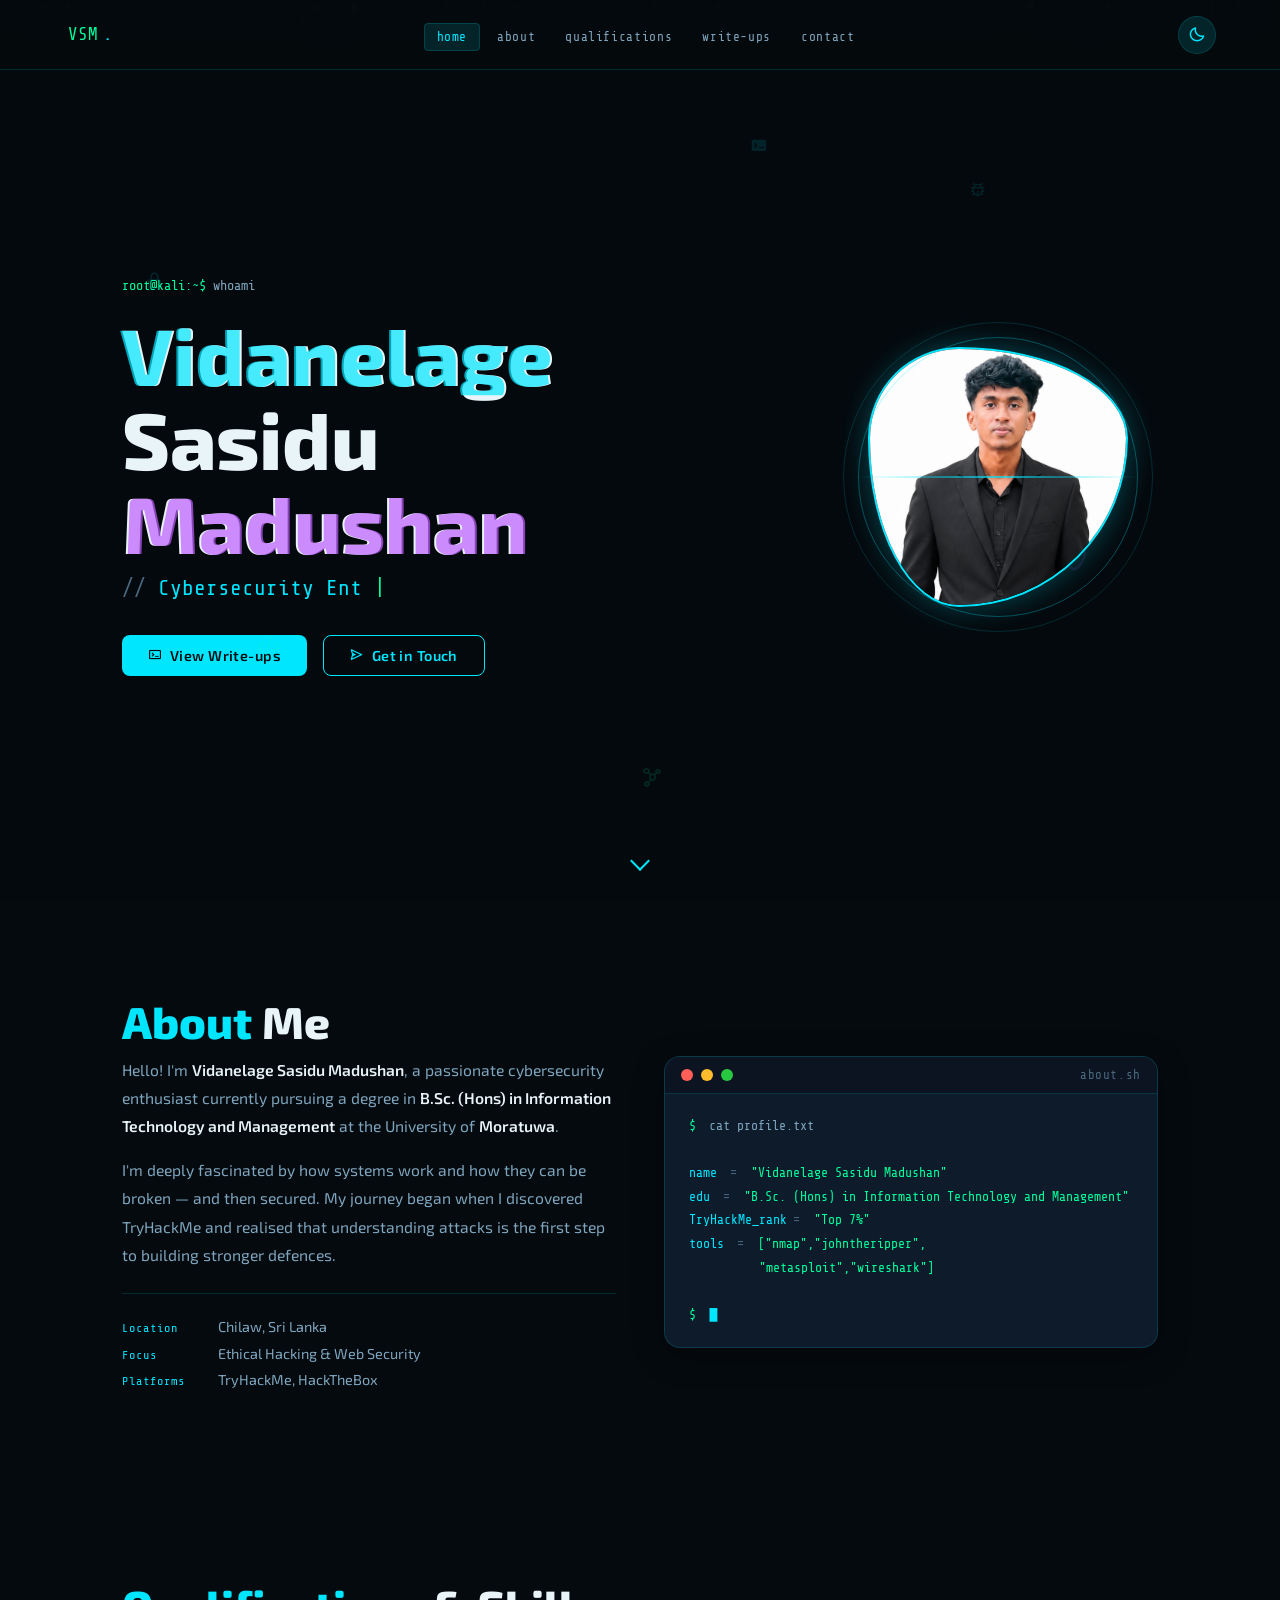
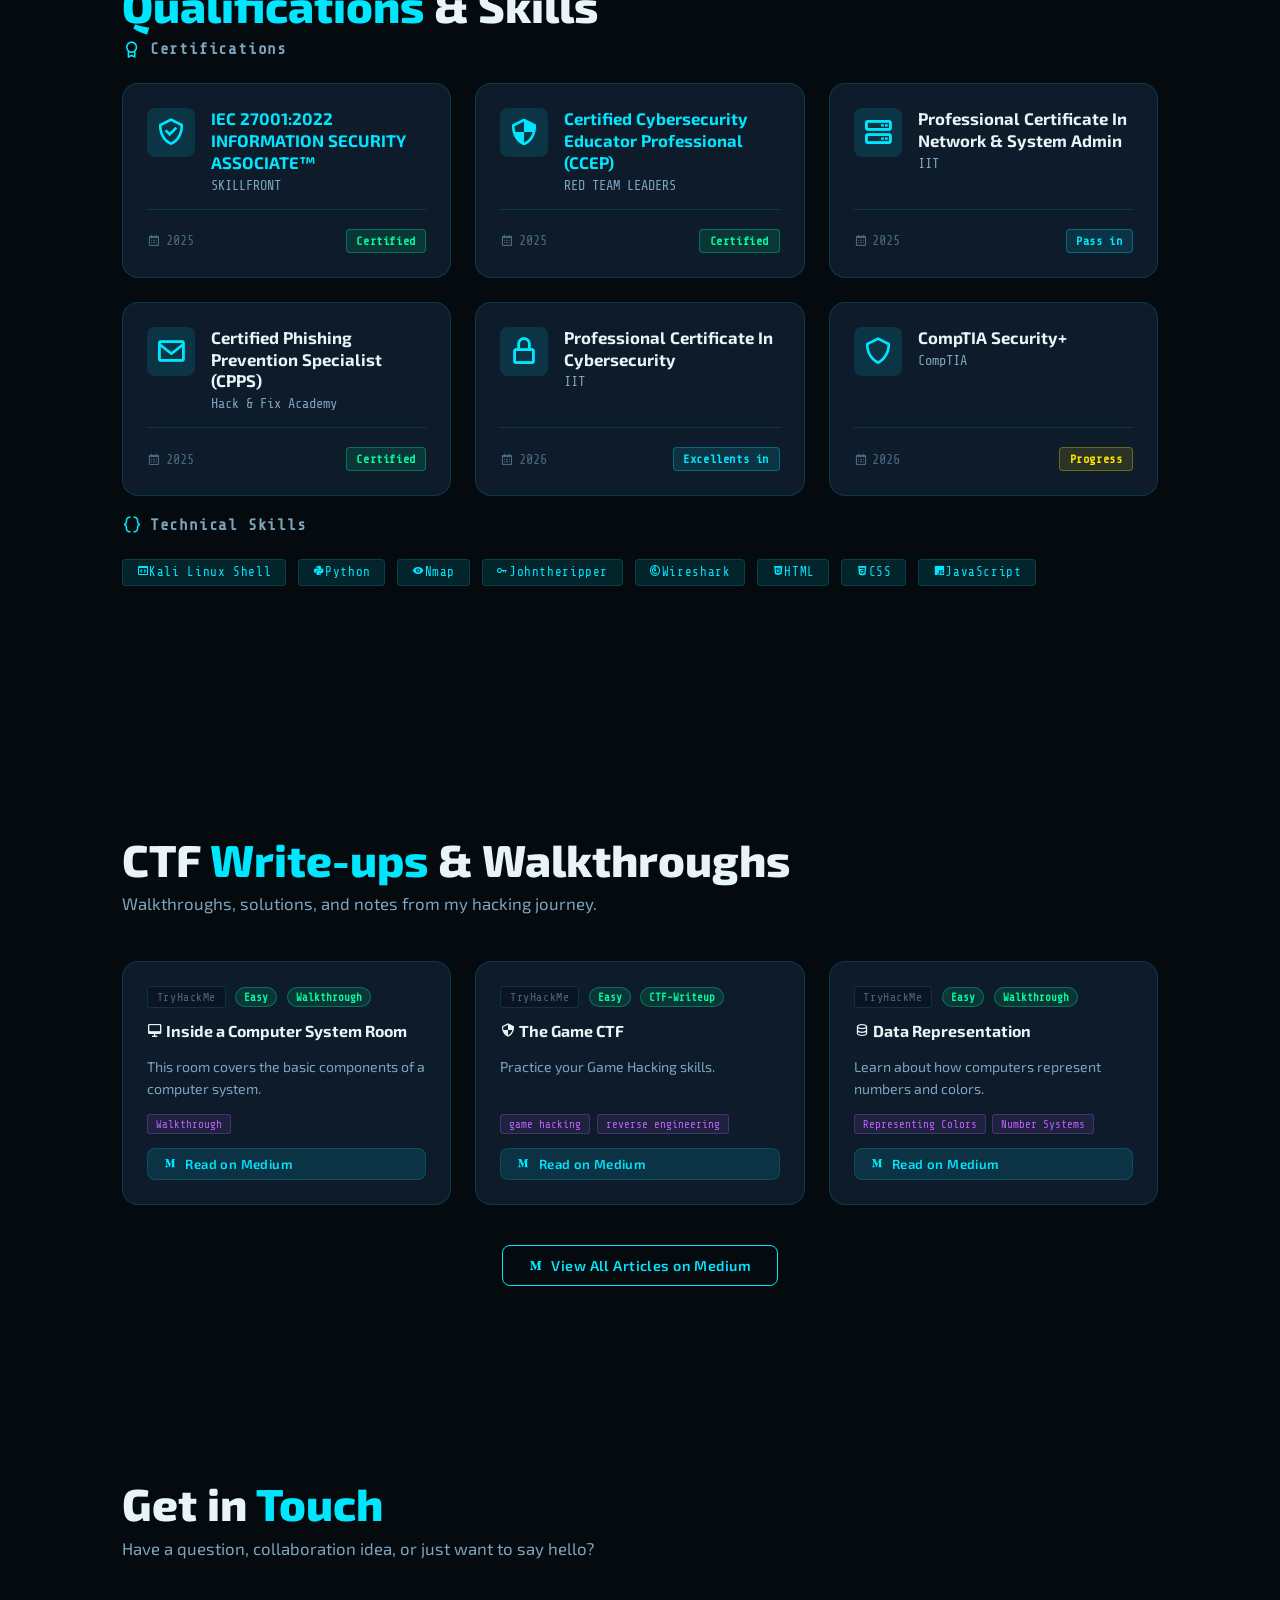
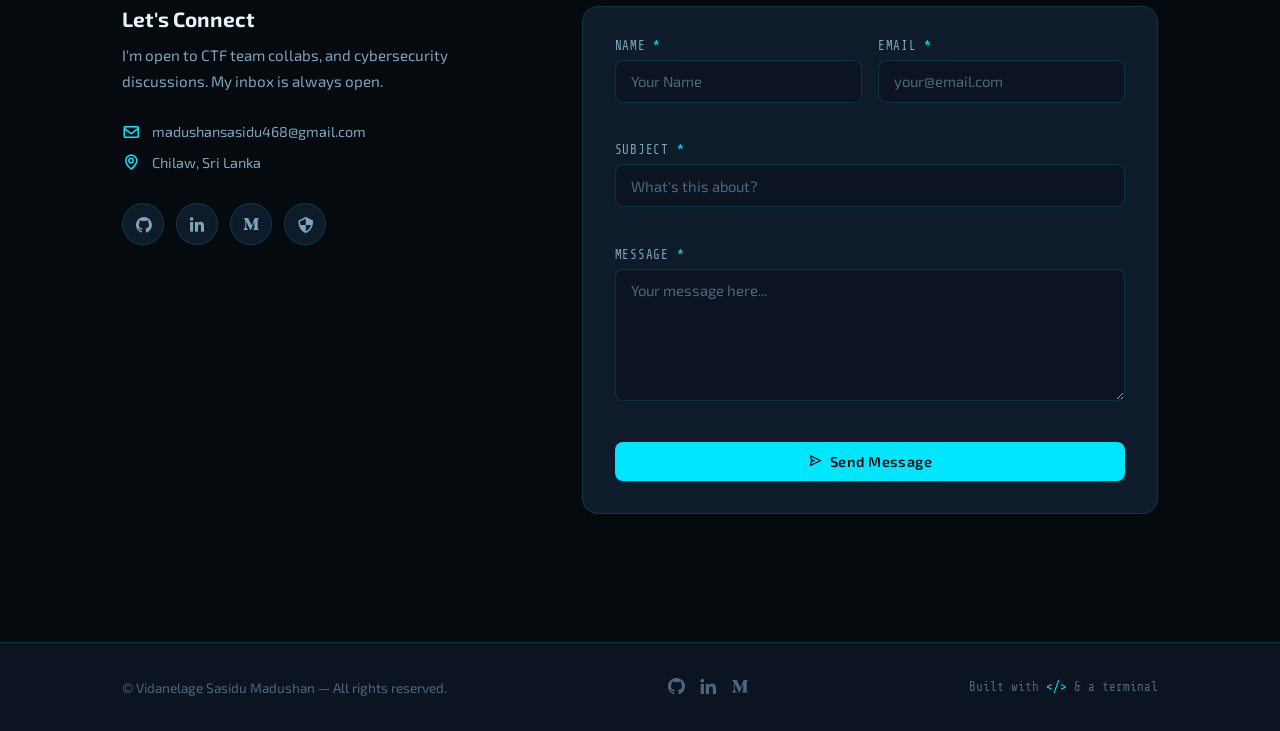
<file: index.html>
<!DOCTYPE html>
<html data-theme="dark">
<head>
  <meta charset="UTF-8" />
  <meta name="viewport" content="width=device-width, initial-scale=1.0" />
  <title>Vidanelage Sasidu Madushan — Portfolio</title>

  <!-- FONTS -->
  <link rel="preconnect" href="https://fonts.googleapis.com" />
  <link rel="preconnect" href="https://fonts.gstatic.com" crossorigin />
  <link href="https://fonts.googleapis.com/css2?family=Share+Tech+Mono&family=Rajdhani:wght@300;400;500;600;700&family=Exo+2:ital,wght@0,300;0,400;0,600;0,800;1,400&display=swap" rel="stylesheet" />

  <!-- BOXICONS -->
  <link href="https://unpkg.com/boxicons@2.1.4/css/boxicons.min.css" rel="stylesheet" />

  <link rel="stylesheet" href="style.css" />
  <script src="script.js"></script>
</head>
<body>

  <!-- Background canvas (matrix rain / particles) -->
  <canvas id="bg-canvas"></canvas>

  <!-- ===== NAVBAR ===== -->
  <header class="navbar" id="navbar">
    <nav class="nav-container">

      <a href="#home" class="nav-logo">

        <span class="logo-text">VSM</span>
        <span class="logo-dot">.</span>
      </a>

      <ul class="nav-links">
        <li><a href="#home"           class="nav-link active" data-section="home">Home</a></li>
        <li><a href="#about"          class="nav-link" data-section="about">About</a></li>
        <li><a href="#qualifications" class="nav-link" data-section="qualifications">Qualifications</a></li>
        <li><a href="#writeups"       class="nav-link" data-section="writeups">Write-ups</a></li>
        <li><a href="#contact"        class="nav-link" data-section="contact">Contact</a></li>
      </ul>

      <div class="nav-controls">
        <button class="theme-toggle" id="themeToggle" title="Toggle theme">
          <i class="bx bx-moon" id="themeIcon"></i>
        </button>
        <button class="hamburger" id="hamburger">
          <span class="ham-bar"></span>
          <span class="ham-bar"></span>
          <span class="ham-bar"></span>
        </button>
      </div>
    </nav>

    <div class="mobile-menu" id="mobileMenu" hidden>
      <ul class="mobile-links">
        <li><a href="#home"           class="mobile-link">Home</a></li>
        <li><a href="#about"          class="mobile-link">About</a></li>
        <li><a href="#qualifications" class="mobile-link">Qualifications</a></li>
        <li><a href="#writeups"       class="mobile-link">Write-ups</a></li>
        <li><a href="#contact"        class="mobile-link">Contact</a></li>
      </ul>
    </div>
  </header>

  <!--  MAIN CONTENT -->
  <main id="main-content">

    <!-- 1 · HOME / HERO-->
    <section id="home" class="section hero-section">
      <div class="hero-content">

        <div class="terminal-line">
          <span class="prompt">root@kali:~$</span>
          <span class="terminal-cmd"> whoami</span>
        </div>
        <h1 id="hero-heading" class="hero-name glitch" data-text="Vidanelage Sasidu Madushan">Vidanelage Sasidu Madushan</h1>

        <p class="hero-subtitle">
          <span class="typing-prefix">// </span>
          <span id="typingText" class="typing-text" ></span>
          <span class="cursor-blink" >|</span>
        </p>

        <div class="hero-btns">
         <a href="#writeups" class="btn btn-primary" id="decryptBtn">
          <i class="bx bx-terminal" ></i> View Write-ups
        </a>
          <a href="#contact" class="btn btn-outline">
            <i class="bx bx-send" ></i> Get in Touch
          </a>
        </div>
        <!-- Decorative floating icons -->
        <div class="floating-icons" >
          <span class="float-icon fi-1"><i class="bx bx-lock-alt"></i></span>
          <span class="float-icon fi-2"><i class="bx bx-code-alt"></i></span>
          <span class="float-icon fi-3"><i class="bx bx-bug"></i></span>
          <span class="float-icon fi-4"><i class="bx bx-shield"></i></span>
          <span class="float-icon fi-5"><i class="bx bx-network-chart"></i></span>
          <span class="float-icon fi-6"><i class="bx bxs-terminal"></i></span>
        </div>
      </div>

      <!-- Profile photo -->
      <div class="hero-photo-wrapper" >
        <div class="photo-frame">
          <div class="photo-hex">
            
            <img
              src="pic.png"
              alt="Profile photo of Vidanelage Sasidu Madushan"
              class="profile-img"
              id="profileImg"
            />
          </div>
          <div class="photo-ring ring-1" ></div>
          <div class="photo-ring ring-2" ></div>
          <div class="photo-scan" ></div>
        </div>
      </div>

      <a href="#about" class="scroll-indicator">
        <span class="scroll-arrow" ></span>
      </a>
    </section>

    <!-- 2 · ABOUT -->
    <section id="about" class="section reveal" >
      <div class="container">
        <h2 id="about-heading" class="section-title"><span class="title-accent">About</span> Me</h2>

        <div class="about-grid">

          <div class="about-text reveal-child">
            <p>Hello! I'm <strong>Vidanelage Sasidu Madushan</strong>, a passionate cybersecurity enthusiast currently pursuing a degree in <strong>B.Sc. (Hons) in Information Technology and Management</strong> at the University of <strong>Moratuwa</strong>.</p>
            <p>I'm deeply fascinated by how systems work and how they can be broken — and then secured. My journey began when I discovered TryHackMe and realised that understanding attacks is the first step to building stronger defences.</p>

            <ul class="about-facts" >
              <li><span class="fact-label">Location</span><span class="fact-value">Chilaw, Sri Lanka</span></li>
              <li><span class="fact-label">Focus</span><span class="fact-value">Ethical Hacking &amp; Web Security</span></li>
              <li><span class="fact-label">Platforms</span><span class="fact-value">TryHackMe, HackTheBox</span></li>
            </ul>
          </div>

          <div class="about-terminal reveal-child" >
            <div class="term-bar">
              <span class="term-dot red"></span>
              <span class="term-dot yellow"></span>
              <span class="term-dot green"></span>
              <span class="term-title">about.sh</span>
            </div>
            <div class="term-body">
              <p><span class="t-prompt">$</span> cat profile.txt</p><br>
              <p><span class="t-key">name</span>    <span class="t-arr">=</span> <span class="t-val">"Vidanelage Sasidu Madushan"</span></p>
              <p><span class="t-key">edu</span>     <span class="t-arr">=</span> <span class="t-val">"B.Sc. (Hons) in Information Technology and Management"</span></p>
              <p><span class="t-key">TryHackMe_rank</span><span class="t-arr">=</span> <span class="t-val">"Top 7%"</span></p>
              <p><span class="t-key">tools</span>   <span class="t-arr">=</span> <span class="t-val">["nmap","johntheripper",</span></p>
              <p>&nbsp;&nbsp;&nbsp;&nbsp;&nbsp;&nbsp;&nbsp;&nbsp;&nbsp;&nbsp;<span class="t-val">"metasploit","wireshark"]</span></p>
              <br><p><span class="t-prompt">$</span> <span class="t-blink">█</span></p>
            </div>
          </div>

        </div>
      </div>
    </section>

    <!-- 3 · QUALIFICATIONs -->
    <section id="qualifications" class="section reveal" >
      <div class="container">
        <h2 id="qual-heading" class="section-title"><span class="title-accent">Qualifications</span> &amp; Skills</h2>

        <!-- Certifications -->
<div class="subsection">
  <h3 class="subsection-title"><i class="bx bx-award" ></i> Certifications</h3>
  
  <div class="quals-grid reveal-child">

  <div class="qual-card">
    <div class="qual-header">
      <div class="qual-icon"><i class='bx bx-check-shield'></i></div>
      <div>
        <h3 class="qual-title"><a href="https://www.skillfront.com/Badges/25906832692650" target="_blank" rel="noopener noreferrer">IEC 27001:2022 INFORMATION SECURITY ASSOCIATE™</a></h3>
        <p class="qual-issuer">SKILLFRONT</p>
      </div>
    </div>
    <div class="qual-footer">
      <span class="qual-year"><i class='bx bx-calendar'></i> 2025</span>
      <span class="badge badge-green">Certified</span>
    </div>
  </div>

  <div class="qual-card">
    <div class="qual-header">
      <div class="qual-icon"><i class='bx bx-shield-quarter'></i></div>
      <div>
        <h3 class="qual-title"><a href="https://courses.redteamleaders.com/exam-completion/1bc976928ede3933" target="_blank" rel="noopener noreferrer">Certified Cybersecurity Educator Professional (CCEP)</a></h3>
        <p class="qual-issuer">RED TEAM LEADERS</p>
      </div>
    </div>
    <div class="qual-footer">
      <span class="qual-year"><i class='bx bx-calendar'></i> 2025</span>
      <span class="badge badge-green">Certified</span>
    </div>
  </div>

  <div class="qual-card">
    <div class="qual-header">
      <div class="qual-icon"><i class='bx bx-server'></i></div>
      <div>
        <h3 class="qual-title">Professional Certificate In Network & System Admin</h3>
        <p class="qual-issuer">IIT</p>
      </div>
    </div>
    <div class="qual-footer">
      <span class="qual-year"><i class='bx bx-calendar'></i> 2025</span>
      <span class="badge badge-blue">Pass in</span>
    </div>
  </div>

  <div class="qual-card">
    <div class="qual-header">
      <div class="qual-icon"><i class='bx bx-envelope'></i></div>
      <div>
        <h3 class="qual-title">Certified Phishing Prevention Specialist (CPPS)</h3>
        <p class="qual-issuer">Hack & Fix Academy</p>
      </div>
    </div>
    <div class="qual-footer">
      <span class="qual-year"><i class='bx bx-calendar'></i> 2025</span>
      <span class="badge badge-green">Certified</span>
    </div>
  </div>

  <div class="qual-card">
    <div class="qual-header">
      <div class="qual-icon"><i class='bx bx-lock-alt'></i></div>
      <div>
        <h3 class="qual-title">Professional Certificate In Cybersecurity</h3>
        <p class="qual-issuer">IIT</p>
      </div>
    </div>
    <div class="qual-footer">
      <span class="qual-year"><i class='bx bx-calendar'></i> 2026</span>
      <span class="badge badge-blue">Excellents in</span>
    </div>
  </div>

    <div class="qual-card">
    <div class="qual-header">
      <div class="qual-icon"><i class='bx bx-shield'></i></div>
      <div>
        <h3 class="qual-title">CompTIA Security+</h3>
        <p class="qual-issuer">CompTIA</p>
      </div>
    </div>
    <div class="qual-footer">
      <span class="qual-year"><i class='bx bx-calendar'></i> 2026</span>
      <span class="badge badge-yellow">Progress</span>
    </div>
  </div>
</div>
<br>
<div class="subsection">
  <h3 class="subsection-title"><i class="bx bx-code-curly" ></i> Technical Skills</h3>
  <div class="skills-grid" >
    <span class="skill-tag reveal-child"><i class="bx bx-code-block" ></i>Kali Linux Shell</span>
    <span class="skill-tag reveal-child"><i class="bx bxl-python" ></i>Python</span>
    <span class="skill-tag reveal-child"><i class="bx bxs-show" ></i>Nmap</span>
    <span class="skill-tag reveal-child"><i class="bx bx-key" ></i>Johntheripper</span>
    <span class="skill-tag reveal-child"><i class="bx bx-radar" ></i>Wireshark</span>
    <span class="skill-tag reveal-child"><i class="bx bxl-html5" ></i>HTML</span>
    <span class="skill-tag reveal-child"><i class="bx bxl-css3" ></i>CSS</span>
    <span class="skill-tag reveal-child"><i class="bx bxl-javascript" ></i>JavaScript</span>
  
  </div>
  <!--<br><br><br>
  <div class="section-cta reveal-child">
  <a href="resume.pdf" download="Sasidu_Madushan_CV.pdf" class="btn btn-outline" target="_blank">
    <i class="bx bx-download" ></i> Download My CV 
  </a>
</div>-->
</div>

    </section>

    <!--  4 · WRITE-UPS-->
    <section id="writeups" class="section reveal">
      <div class="container">
        <h2 id="writeups-heading" class="section-title">CTF <span class="title-accent">Write-ups</span> &amp; Walkthroughs</h2>
        <p class="section-sub">Walkthroughs, solutions, and notes from my hacking journey.</p>

        <div class="writeups-grid">

          <article class="writeup-card reveal-child">
            <div class="wu-header">
              <span class="wu-platform">TryHackMe</span>
              <span class="wu-difficulty easy">Easy</span>
              <span class="wu-difficulty easy">Walkthrough</span>
            </div>
            <h3 class="wu-title"><i class="bx bx-desktop" ></i> Inside a Computer System Room</h3>
            <p class="wu-desc">This room covers the basic components of a computer system.</p>
            <div class="wu-tags"><span class="wu-tag">Walkthrough</span></div>
            <a href="https://medium.com/@madushansasidu468/inside-a-computer-system-walkthrough-tryhackme-b51259d40457" target="_blank" rel="noopener noreferrer" class="btn btn-sm">
              <i class="bx bxl-medium" ></i> Read on Medium
            </a>
          </article>

          <article class="writeup-card reveal-child">
            <div class="wu-header">
              <span class="wu-platform">TryHackMe</span>
              <span class="wu-difficulty easy">Easy</span>
              <span class="wu-difficulty easy">CTF-Writeup</span>
            </div>
            <h3 class="wu-title"><i class="bx bx-shield-quarter" ></i> The Game CTF</h3>
            <p class="wu-desc">Practice your Game Hacking skills.</p>
            <div class="wu-tags"><span class="wu-tag">game hacking</span><span class="wu-tag">reverse engineering</span></div>
            <a href="https://medium.com/@madushansasidu468/the-game-ctf-tryhackme-4467248d11a4" target="_blank" rel="noopener noreferrer" class="btn btn-sm">
              <i class="bx bxl-medium" ></i> Read on Medium
            </a>
          </article>

          <article class="writeup-card reveal-child">
            <div class="wu-header">
              <span class="wu-platform">TryHackMe</span>
              <span class="wu-difficulty easy">Easy</span> 
              <span class="wu-difficulty easy">Walkthrough</span>
            </div>
            <h3 class="wu-title"><i class="bx bx-data" ></i> Data Representation</h3>
            <p class="wu-desc">Learn about how computers represent numbers and colors.</p>
            <div class="wu-tags"><span class="wu-tag">Representing Colors</span><span class="wu-tag">Number Systems</span></div>
            <a href="https://medium.com/@madushansasidu468/data-representation-walkthrough-tryhackme-b1f143f2a384" target="_blank" rel="noopener noreferrer" class="btn btn-sm">
              <i class="bx bxl-medium" ></i> Read on Medium
            </a>
          </article>
        </div>

        <div class="section-cta">
          <a href="https://medium.com/@madushansasidu468" target="_blank" rel="noopener noreferrer" class="btn btn-outline">
            <i class="bx bxl-medium" ></i> View All Articles on Medium
          </a>
        </div>
      </div>
    </section>

    <!-- 5 · CONTACT -->
    <section id="contact" class="section reveal">
      <div class="container">
        <h2 id="contact-heading" class="section-title">Get in <span class="title-accent">Touch</span></h2>
        <p class="section-sub">Have a question, collaboration idea, or just want to say hello?</p>

        <div class="contact-grid">

          <div class="contact-info reveal-child">
            <h3>Let's Connect</h3>
            <p>I'm open to CTF team collabs, and cybersecurity discussions. My inbox is always open.</p>
            <ul class="contact-details" >
              <li>
                <i class="bx bx-envelope" ></i>
                <a href="mailto:madushansasidu468@gmail.com">madushansasidu468@gmail.com</a>
              </li>
              <li>
                <i class="bx bx-map" ></i>
                <span>Chilaw, Sri Lanka</span>
              </li>
            </ul>
            <div class="contact-socials" >
              <a href="https://github.com/madushan2005"      target="_blank" rel="noopener noreferrer" ><i class="bx bxl-github"         ></i></a>
              <a href="https://www.linkedin.com/in/vidanelage-sasidu-madushan-4704b335a/" target="_blank" rel="noopener noreferrer" ><i class="bx bxl-linkedin"         ></i></a>
              <a href="https://medium.com/@madushansasidu468"     target="_blank" rel="noopener noreferrer" ><i class="bx bxl-medium"           ></i></a>
              <a href="https://tryhackme.com/p/Madushan1" target="_blank" rel="noopener noreferrer" ><i class="bx bx-shield-quarter"  ></i></a>
            </div>
          </div>

          <div class="contact-form-wrapper reveal-child">
            <form id="contactForm" class="contact-form" novalidate  action="https://formspree.io/f/mnjljgdl" method="POST">

              <div class="form-success" id="formSuccess" hidden>
                <i class="bx bx-check-circle" ></i>
                <p>Your message has been submitted successfully!</p>
              </div>

              <div class="form-row">
                <div class="form-group">
                  <label for="contactName">Name <span >*</span></label>
                  <input type="text"  id="contactName"    name="name"    placeholder="Your Name" autocomplete="name"  required  />
                  <span class="field-error" id="nameError" ></span>
                </div>
                <div class="form-group">
                  <label for="contactEmail">Email <span >*</span></label>
                  <input type="email" id="contactEmail"   name="email"   placeholder="your@email.com"   autocomplete="email" required  />
                  <span class="field-error" id="emailError" ></span>
                </div>
              </div>

              <div class="form-group">
                <label for="contactSubject">Subject <span >*</span></label>
                <input type="text" id="contactSubject" name="subject" placeholder="What's this about?" required  />
                <span class="field-error" id="subjectError" ></span>
              </div>

              <div class="form-group">
                <label for="contactMessage">Message <span >*</span></label>
                <textarea id="contactMessage" name="message" rows="6" placeholder="Your message here..." required ></textarea>
                <span class="field-error" id="messageError" ></span>
              </div>

              <button type="submit" class="btn btn-primary btn-full" id="submitBtn">
                <i class="bx bx-send" ></i>
                <span>Send Message</span>
              </button>
            </form>
          </div>

        </div>
      </div>
    </section>

  </main>

  <!--FOOTER-->
  <footer class="footer">
    <div class="footer-container">

      <p class="footer-copy">&copy; <span id="footerYear"></span> Vidanelage Sasidu Madushan — All rights reserved.</p>
      <div class="footer-social" >
        <a href="https://github.com/madushan2005"      target="_blank" rel="noopener noreferrer" ><i class="bx bxl-github"  ></i></a>
        <a href="https://linkedin.com/in/vidanelage-sasidu-madushan-4704b335a/" target="_blank" rel="noopener noreferrer" ><i class="bx bxl-linkedin" ></i></a>
        <a href="https://medium.com/@madushansasidu468"     target="_blank" rel="noopener noreferrer" ><i class="bx bxl-medium"   ></i></a>
      </div>
      <p class="footer-built">Built with <span ">&lt;/&gt;</span> &amp; a terminal</p>
    </div>
  </footer>

  <!-- Scroll-to-top button -->
  <button class="scroll-top" id="scrollTop" title="Back to top" hidden>
    <i class="bx bx-chevron-up" ></i>
  </button>

  
</body>
</html>
</file>
<file: style.css>
:root {
  /* --- DARK THEME (default) --- */
  --bg-primary:   #050a0e;
  --bg-secondary: #0b1420;
  --bg-card:      #0d1b2a;
  --bg-card-hover:#112236;
  --border:       rgba(0, 230, 255, 0.15);
  --border-hover: rgba(0, 230, 255, 0.5);

  /* Accent palette */
  --accent:       #00e6ff;      /* cyan / neon blue  */
  --accent-dim:   rgba(0, 230, 255, 0.12);
  --accent2:      #00ff9d;      /* neon green        */
  --accent3:      #bf5fff;      /* neon purple       */
  --accent-glow:  0 0 18px rgba(0, 230, 255, 0.45);

  /* Text */
  --text-primary:   #e8f4f8;
  --text-secondary: #7ea5be;
  --text-muted:     #4a6880;
  --text-code:      #00e6ff;

  /* Difficulty colours */
  --diff-easy:   #00ff9d;
  --diff-medium: #ffbe00;
  --diff-hard:   #ff4d6d;

  /* Sizes */
  --nav-h:      70px;
  --radius:     8px;
  --radius-lg:  16px;
  --transition: 0.3s ease;
}

/* LIGHT THEME  */
[data-theme="light"] {
  --bg-primary:   #eef4f8;
  --bg-secondary: #dce8f0;
  --bg-card:      #ffffff;
  --bg-card-hover:#f0f8ff;
  --border:       rgba(0, 100, 180, 0.2);
  --border-hover: rgba(0, 100, 180, 0.55);

  --accent:       #005fa3;
  --accent-dim:   rgba(0, 95, 163, 0.1);
  --accent2:      #007b50;
  --accent3:      #7b2fbf;
  --accent-glow:  0 0 14px rgba(0, 95, 163, 0.3);

  --text-primary:   #0a1a2e;
  --text-secondary: #2c4a6a;
  --text-muted:     #6a8aa8;
  --text-code:      #005fa3;
}


/*02. RESET & BASE*/
*, *::before, *::after { box-sizing: border-box; margin: 0; padding: 0; }

html {
  scroll-behavior: smooth;
  font-size: 16px;
}

body {
  font-family: 'Exo 2', 'Rajdhani', sans-serif;
  background: var(--bg-primary);
  color: var(--text-primary);
  min-height: 100vh;
  overflow-x: hidden;
  transition: background var(--transition), color var(--transition);
}

a {
  color: var(--accent);
  text-decoration: none;
  transition: color var(--transition), opacity var(--transition);
}
a:hover { opacity: 0.85; }
a:focus-visible {
  outline: 2px solid var(--accent);
  outline-offset: 3px;
  border-radius: 3px;
}

img { max-width: 100%; display: block; }
ul  { list-style: none; }

/* Background canvas */
#bg-canvas {
  position: fixed;
  inset: 0;
  z-index: 0;
  pointer-events: none;
  opacity: 0.30;
  transition: opacity var(--transition);
}
[data-theme="light"] #bg-canvas { opacity: 0.08; }

/* 03. SCROLLBAR*/
::-webkit-scrollbar { width: 6px; }
::-webkit-scrollbar-track { background: var(--bg-primary); }
::-webkit-scrollbar-thumb {
  background: var(--accent);
  border-radius: 3px;
}

/*04. NAVBAR*/
.navbar {
  position: fixed;
  top: 0; left: 0; right: 0;
  z-index: 1000;
  height: var(--nav-h);
  background: rgba(5, 10, 14, 0.85);
  backdrop-filter: blur(14px);
  -webkit-backdrop-filter: blur(14px);
  border-bottom: 1px solid var(--border);
  transition: background var(--transition), border-color var(--transition), box-shadow var(--transition);
}

[data-theme="light"] .navbar {
  background: rgba(238, 244, 248, 0.88);
}

.navbar.scrolled {
  box-shadow: 0 4px 30px rgba(0, 0, 0, 0.4);
  border-bottom-color: var(--border-hover);
}

.nav-container {
  max-width: 1200px;
  margin: 0 auto;
  height: 100%;
  padding: 0 1.5rem;
  display: flex;
  align-items: center;
  justify-content: space-between;
  gap: 1rem;
}

/* Logo */
.nav-logo {
  font-family: 'Share Tech Mono', monospace;
  font-size: 1.1rem;
  color: var(--text-primary);
  display: flex;
  align-items: center;
  gap: 0;
  flex-shrink: 0;
}
.logo-dot { color: var(--accent); font-size: 1.3rem; line-height: 1; }
.logo-text    { color: var(--accent2); padding: 0 0.25rem; }

/* Nav links */
.nav-links {
  display: flex;
  gap: 0.25rem;
  align-items: center;
}
.nav-link {
  font-family: 'Share Tech Mono', monospace;
  font-size: 0.8rem;
  color: var(--text-secondary);
  padding: 0.4rem 0.75rem;
  border-radius: 4px;
  border: 1px solid transparent;
  transition: all var(--transition);
  letter-spacing: 0.05em;
  text-transform: lowercase;
}
.nav-link:hover,
.nav-link.active {
  color: var(--accent);
  border-color: var(--border);
  background: var(--accent-dim);
}

/* Controls */
.nav-controls {
  display: flex;
  align-items: center;
  gap: 0.75rem;
  flex-shrink: 0;
}

.theme-toggle {
  background: var(--accent-dim);
  border: 1px solid var(--border);
  color: var(--accent);
  width: 38px; height: 38px;
  border-radius: 50%;
  cursor: pointer;
  display: flex; align-items: center; justify-content: center;
  font-size: 1.1rem;
  transition: all var(--transition);
}
.theme-toggle:hover {
  background: var(--accent);
  color: var(--bg-primary);
  box-shadow: var(--accent-glow);
}

/* Hamburger */
.hamburger {
  display: none;
  background: none;
  border: 1px solid var(--border);
  border-radius: 6px;
  cursor: pointer;
  padding: 8px;
  flex-direction: column;
  gap: 5px;
  width: 40px;
}
.ham-bar {
  display: block;
  width: 20px; height: 2px;
  background: var(--accent);
  border-radius: 2px;
  transition: all var(--transition);
  transform-origin: center;
}
.hamburger.open .ham-bar:nth-child(1) { transform: translateY(7px) rotate(45deg); }
.hamburger.open .ham-bar:nth-child(2) { opacity: 0; transform: scaleX(0); }
.hamburger.open .ham-bar:nth-child(3) { transform: translateY(-7px) rotate(-45deg); }

/* Mobile menu */
.mobile-menu {
  background: var(--bg-secondary);
  border-top: 1px solid var(--border);
  padding: 1.5rem;
  animation: slideDown 0.28s ease;
}
@keyframes slideDown {
  from { opacity: 0; transform: translateY(-12px); }
  to   { opacity: 1; transform: translateY(0); }
}
.mobile-links { display: flex; flex-direction: column; gap: 0.25rem; }
.mobile-link {
  font-family: 'Share Tech Mono', monospace;
  font-size: 0.95rem;
  color: var(--text-secondary);
  padding: 0.75rem 1rem;
  border-radius: var(--radius);
  border: 1px solid transparent;
  transition: all var(--transition);
  display: block;
}
.mobile-link:hover {
  color: var(--accent);
  background: var(--accent-dim);
  border-color: var(--border);
}
/* Button Decrypt Animation States */
.btn.is-decrypting {
  background: transparent;
  color: var(--accent);
  border: 1px solid var(--accent);
  font-family: 'Share Tech Mono', monospace; /* Hacker font */
  pointer-events: none; /* Prevents clicking twice */
}

.btn.is-decrypted {
  background: var(--accent2);
  color: var(--bg-primary);
  border: 1px solid var(--accent2);
  box-shadow: 0 0 20px var(--accent-dim);
  font-family: 'Share Tech Mono', monospace;
  pointer-events: none;
}
/* 05. SECTION BASE */
.section {
  position: relative;
  z-index: 1;
  padding: 6rem 0;
}
.hero-section { min-height: 100vh; padding-top: var(--nav-h); }

.container {
  max-width: 1100px;
  margin: 0 auto;
  padding: 0 2rem;
}
.section-title {
  font-family: 'Exo 2', sans-serif;
  font-size: clamp(1.9rem, 4vw, 2.8rem);
  font-weight: 800;
  color: var(--text-primary);
  margin-bottom: 0.5rem;
  line-height: 1.15;
}
.title-accent { color: var(--accent); }
.section-sub  {
  color: var(--text-secondary);
  font-size: 1.05rem;
  margin-bottom: 3rem;
  max-width: 600px;
}

.subsection { margin-bottom: 3.5rem; }
.subsection-title {
  font-family: 'Share Tech Mono', monospace;
  font-size: 1rem;
  color: var(--text-secondary);
  margin-bottom: 1.5rem;
  display: flex;
  align-items: center;
  gap: 0.5rem;
  letter-spacing: 0.05em;
}
.subsection-title i { color: var(--accent); font-size: 1.2rem; }

/*HERO*/
.hero-section {
  display: grid;
  grid-template-columns: 1fr auto;
  align-items: center;
  gap: 3rem;
  max-width: 1100px;
  margin: 0 auto;
  padding: calc(var(--nav-h) + 3rem) 2rem 4rem;
}

/* Terminal line */
.terminal-line {
  font-family: 'Share Tech Mono', monospace;
  font-size: 0.85rem;
  color: var(--text-muted);
  margin-bottom: 1.2rem;
}
.prompt      { color: var(--accent2); }
.terminal-cmd { color: var(--text-secondary); }

/* Hero name with glitch */
.hero-name {
  font-family: 'Exo 2', sans-serif;
  font-size: clamp(2.4rem, 7vw, 5rem);
  font-weight: 800;
  color: var(--text-primary);
  line-height: 1.05;
  margin-bottom: 0.75rem;
  position: relative;
  display: inline-block;
}

.glitch {
  animation: glitch 5s infinite;
}

.glitch::before,
.glitch::after {
  content: attr(data-text);
  position: absolute;
  inset: 0;
  overflow: hidden;
}
.glitch::before {
  color: var(--accent);
  animation: glitchTop 5s infinite;
  clip-path: polygon(0 0, 100% 0, 100% 33%, 0 33%);
  transform: translate(-2px, 0);
  opacity: 0.7;
}
.glitch::after {
  color: var(--accent3);
  animation: glitchBot 5s infinite;
  clip-path: polygon(0 67%, 100% 67%, 100% 100%, 0 100%);
  transform: translate(2px, 0);
  opacity: 0.7;
}

@keyframes glitch {
  0%, 90%, 100% { transform: none; }
  92%           { transform: skew(-0.5deg); }
  94%           { transform: skew(0.3deg); }
}
@keyframes glitchTop {
  0%, 90%, 100%  { transform: translate(-2px, 0); opacity: 0; }
  92%            { transform: translate(4px, -2px); opacity: 0.7; }
  94%            { transform: translate(-1px, 0); opacity: 0.3; }
}
@keyframes glitchBot {
  0%, 90%, 100%  { transform: translate(2px, 0); opacity: 0; }
  92%            { transform: translate(-4px, 2px); opacity: 0.7; }
  94%            { transform: translate(1px, 0); opacity: 0.3; }
}

/* Typing subtitle */
.hero-subtitle {
  font-family: 'Share Tech Mono', monospace;
  font-size: clamp(1rem, 2.5vw, 1.35rem);
  color: var(--accent);
  margin-bottom: 1.25rem;
  min-height: 1.8em;
}
.typing-prefix { color: var(--text-muted); }
.cursor-blink  { animation: blink 1s step-end infinite; color: var(--accent2); }
@keyframes blink { 0%, 100% { opacity: 1; } 50% { opacity: 0; } }

.hero-tagline {
  color: var(--text-secondary);
  font-size: 1.05rem;
  margin-bottom: 2.5rem;
  max-width: 480px;
}

/* Buttons */
.hero-btns { display: flex; gap: 1rem; flex-wrap: wrap; }

.btn {
  display: inline-flex;
  align-items: center;
  gap: 0.5rem;
  padding: 0.7rem 1.6rem;
  border-radius: var(--radius);
  font-family: 'Exo 2', sans-serif;
  font-weight: 600;
  font-size: 0.9rem;
  cursor: pointer;
  border: none;
  transition: all var(--transition);
  letter-spacing: 0.03em;
  text-decoration: none;
  position: relative;
  overflow: hidden;
}
.btn::after {
  content: '';
  position: absolute;
  inset: 0;
  background: rgba(255,255,255,0.07);
  opacity: 0;
  transition: opacity var(--transition);
}
.btn:hover::after { opacity: 1; }

.btn-primary {
  background: var(--accent);
  color: var(--bg-primary);
}
.btn-primary:hover {
  box-shadow: 0 0 22px var(--accent), 0 0 6px var(--accent);
  transform: translateY(-2px);
}

.btn-outline {
  background: transparent;
  color: var(--accent);
  border: 1px solid var(--accent);
}
.btn-outline:hover {
  background: var(--accent-dim);
  box-shadow: 0 0 16px rgba(0, 230, 255, 0.25);
  transform: translateY(-2px);
}

.btn-sm {
  padding: 0.45rem 1rem;
  font-size: 0.82rem;
  background: var(--accent-dim);
  color: var(--accent);
  border: 1px solid var(--border);
}
.btn-sm:hover {
  background: var(--accent);
  color: var(--bg-primary);
  border-color: var(--accent);
  box-shadow: var(--accent-glow);
}

.btn-full { width: 100%; justify-content: center; }

/* Floating icons */
.floating-icons {
  position: absolute;
  inset: 0;
  pointer-events: none;
  overflow: hidden;
}
.float-icon {
  position: absolute;
  color: var(--accent);
  opacity: 0.12;
  font-size: 1.5rem;
  animation: floatUp 6s ease-in-out infinite;
}
.float-icon i { font-size: inherit; }
[data-theme="light"] .float-icon { opacity: 0.08; }

/* Positions */
.fi-1 { left: 5%;  top: 30%; animation-delay: 0s;    font-size: 1.2rem; }
.fi-2 { left: 15%; top: 70%; animation-delay: 1.5s;  font-size: 1.8rem; color: var(--accent2); }
.fi-3 { left: 80%; top: 20%; animation-delay: 0.8s;  font-size: 1rem; }
.fi-4 { left: 88%; top: 60%; animation-delay: 2.2s;  font-size: 2rem; color: var(--accent3); opacity: 0.1; }
.fi-5 { left: 50%; top: 85%; animation-delay: 3s;    font-size: 1.4rem; color: var(--accent2); }
.fi-6 { left: 60%; top: 15%; animation-delay: 1s;    font-size: 1.1rem; }

@keyframes floatUp {
  0%, 100% { transform: translateY(0) rotate(0deg); }
  50%       { transform: translateY(-18px) rotate(8deg); }
}

/* Photo frame */
.hero-photo-wrapper {
  display: flex;
  align-items: center;
  justify-content: center;
  flex-shrink: 0;
}
.photo-frame {
  position: relative;
  width:  320px; height: 320px;
}
.photo-hex {
  width: 260px; height: 260px;
  border-radius: 35% 65% 65% 35% / 35% 35% 65% 65%;
  overflow: hidden;
  position: absolute;
  top: 50%; left: 50%;
  transform: translate(-50%, -50%);
  border: 2px solid var(--accent);
  box-shadow: 0 0 30px rgba(0,230,255,0.3);
  animation: morphShape 8s ease-in-out infinite;
}

@keyframes morphShape {
  0%, 100% { border-radius: 35% 65% 65% 35% / 35% 35% 65% 65%; }
  25%       { border-radius: 50% 50% 35% 65% / 65% 35% 65% 35%; }
  50%       { border-radius: 65% 35% 50% 50% / 35% 65% 35% 65%; }
  75%       { border-radius: 50% 50% 65% 35% / 35% 65% 35% 65%; }
}

.profile-img {
  width: 100%; height: 100%;
  object-fit: cover;
  object-position: top center;
}

.photo-ring {
  position: absolute;
  top: 50%; left: 50%;
  transform: translate(-50%, -50%);
  border-radius: 50%;
  border: 1px solid var(--accent);
  animation: ringPulse 3s ease-in-out infinite;
}
.ring-1 { width: 280px; height: 280px; opacity: 0.3; animation-delay: 0s; }
.ring-2 { width: 310px; height: 310px; opacity: 0.15; animation-delay: 1s; }
@keyframes ringPulse {
  0%, 100% { transform: translate(-50%,-50%) scale(1);   opacity: inherit; }
  50%       { transform: translate(-50%,-50%) scale(1.05); opacity: 0; }
}

.photo-scan {
  position: absolute;
  width: 280px; height: 2px;
  background: linear-gradient(90deg, transparent, var(--accent), transparent);
  top: 50%; left: 50%;
  transform: translate(-50%, -50%);
  animation: scanLine 4s linear infinite;
  opacity: 0.7;
}
@keyframes scanLine {
  0%   { top: 10%; opacity: 0.6; }
  50%  { opacity: 1; }
  100% { top: 90%; opacity: 0.6; }
}

/* Scroll indicator */
.scroll-indicator {
  position: absolute;
  bottom: 2rem;
  left: 50%;
  transform: translateX(-50%);
  display: flex;
  flex-direction: column;
  align-items: center;
  gap: 0.5rem;
  color: var(--text-muted);
  font-family: 'Share Tech Mono', monospace;
  font-size: 0.7rem;
  letter-spacing: 0.15em;
  text-transform: uppercase;
  animation: bounceDown 2s ease-in-out infinite;
  text-decoration: none;
}
.scroll-arrow {
  display: block;
  width: 14px; height: 14px;
  border-right: 2px solid var(--accent);
  border-bottom: 2px solid var(--accent);
  transform: rotate(45deg);
}
@keyframes bounceDown {
  0%, 100% { transform: translateX(-50%) translateY(0); }
  50%       { transform: translateX(-50%) translateY(6px); }
}

/* 06. ABOUT*/
.about-grid {
  display: grid;
  grid-template-columns: 1fr 1fr;
  gap: 3rem;
  align-items: start;
}

.about-text p {
  color: var(--text-secondary);
  line-height: 1.8;
  margin-bottom: 1rem;
  font-size: 0.98rem;
}
.about-text strong { color: var(--text-primary); font-weight: 600; }

.about-facts {
  margin-top: 1.5rem;
  display: flex;
  flex-direction: column;
  gap: 0.6rem;
  border-top: 1px solid var(--border);
  padding-top: 1.5rem;
}
.about-facts li {
  display: flex;
  gap: 1rem;
  align-items: baseline;
  font-size: 0.9rem;
}
.fact-label {
  font-family: 'Share Tech Mono', monospace;
  color: var(--accent);
  font-size: 0.75rem;
  letter-spacing: 0.08em;
  min-width: 80px;
  flex-shrink: 0;
}
.fact-value { color: var(--text-secondary); }

/* Terminal widget */
.about-terminal {
  background: var(--bg-card);
  border: 1px solid var(--border);
  border-radius: var(--radius-lg);
  overflow: hidden;
  box-shadow: 0 8px 32px rgba(0,0,0,0.3);
}
.term-bar {
  background: var(--bg-secondary);
  padding: 0.7rem 1rem;
  display: flex;
  align-items: center;
  gap: 0.5rem;
  border-bottom: 1px solid var(--border);
}
.term-dot {
  width: 12px; height: 12px;
  border-radius: 50%;
}
.term-dot.red    { background: #ff5f57; }
.term-dot.yellow { background: #ffbd2e; }
.term-dot.green  { background: #28c840; }
.term-title {
  font-family: 'Share Tech Mono', monospace;
  font-size: 0.78rem;
  color: var(--text-muted);
  margin-left: auto;
  letter-spacing: 0.05em;
}
.term-body {
  padding: 1.25rem 1.5rem;
  font-family: 'Share Tech Mono', monospace;
  font-size: 0.82rem;
  line-height: 1.8;
  color: var(--text-secondary);
}
.t-prompt { color: var(--accent2); margin-right: 0.4rem; }
.t-key    { color: var(--accent); }
.t-arr    { color: var(--text-muted); margin: 0 0.4rem; }
.t-val    { color: var(--accent2); }
.t-indent { display: inline-block; }
.t-blink  { animation: blink 1s step-end infinite; color: var(--accent); }

/* 07. QUALIFICATIONS */
/* Certification Cards */
.quals-grid {
  display: grid;
  grid-template-columns: repeat(auto-fit, minmax(320px, 1fr));
  gap: 1.5rem;
  margin-top: 1rem;
}
.qual-card {
  background: var(--bg-card);
  border: 1px solid var(--border);
  border-radius: var(--radius-lg);
  padding: 1.5rem;
  display: flex;
  flex-direction: column;
  transition: all var(--transition);
  position: relative;
  overflow: hidden;
}
.qual-card:hover {
  border-color: var(--accent);
  box-shadow: 0 8px 25px var(--accent-dim);
  transform: translateY(-4px);
}
.qual-header {
  display: flex;
  gap: 1rem;
  align-items: flex-start;
  margin-bottom: 1rem;
}
.qual-icon {
  font-size: 2rem;
  color: var(--accent);
  background: var(--accent-dim);
  padding: 0.5rem;
  border-radius: var(--radius);
  line-height: 1;
}
.qual-title {
  font-size: 1.05rem;
  font-weight: 700;
  color: var(--text-primary);
  line-height: 1.3;
  margin-bottom: 0.25rem;
}
.qual-issuer {
  font-family: 'Share Tech Mono', monospace;
  font-size: 0.85rem;
  color: var(--text-secondary);
}
.qual-footer {
  margin-top: auto; /* Pushes footer to the bottom */
  padding-top: 1.2rem;
  border-top: 1px solid var(--border);
  display: flex;
  justify-content: space-between;
  align-items: center;
}
.qual-year {
  font-family: 'Share Tech Mono', monospace;
  font-size: 0.85rem;
  color: var(--text-muted);
  display: flex;
  align-items: center;
  gap: 0.3rem;
}
/* Badge Styling */
.badge {
  font-family: 'Share Tech Mono', monospace;
  font-size: 0.75rem;
  padding: 0.25rem 0.6rem;
  border-radius: 4px;
  font-weight: 600;
  display: inline-block;
  letter-spacing: 0.05em;
}

.badge-orange { 
  background: rgba(255, 190, 0, 0.12); 
  color: var(--diff-medium); 
  border: 1px solid rgba(255, 190, 0, 0.3); 
}

.badge-green { 
  background: rgba(0, 255, 157, 0.12); 
  color: var(--diff-easy); 
  border: 1px solid rgba(0, 255, 157, 0.3); 
}
.badge-yellow { 
  background: rgba(255, 230, 0, 0.12); 
  color: #ffe600; 
  border: 1px solid rgba(255, 230, 0, 0.3); 
}
.badge-blue { 
  background: rgba(0, 230, 255, 0.12); 
  color: var(--accent); 
  border: 1px solid rgba(0, 230, 255, 0.3); 
}

/* Skills */
.skills-grid {
  display: flex;
  flex-wrap: wrap;
  gap: 0.75rem;
}
.skill-tag {
  font-family: 'Share Tech Mono', monospace;
  font-size: 0.78rem;
  color: var(--accent);
  background: var(--accent-dim);
  border: 1px solid var(--border);
  border-radius: 4px;
  padding: 0.35rem 0.85rem;
  transition: all var(--transition);
  cursor: default;
  letter-spacing: 0.05em;
}
.skill-tag:hover {
  background: var(--accent);
  color: var(--bg-primary);
  border-color: var(--accent);
  box-shadow: var(--accent-glow);
  transform: translateY(-2px);
}

/*08. WRITE-UPS*/
.writeups-grid {
  display: grid;
  grid-template-columns: repeat(auto-fill, minmax(280px, 1fr));
  gap: 1.5rem;
  margin-bottom: 2.5rem;
}

.writeup-card {
  background: var(--bg-card);
  border: 1px solid var(--border);
  border-radius: var(--radius-lg);
  padding: 1.5rem;
  display: flex;
  flex-direction: column;
  gap: 0.85rem;
  transition: all var(--transition);
  position: relative;
  overflow: hidden;
}
.writeup-card::after {
  content: '';
  position: absolute;
  top: 0; left: 0; right: 0;
  height: 2px;
  background: linear-gradient(90deg, var(--accent), var(--accent3));
  transform: scaleX(0);
  transform-origin: left;
  transition: transform var(--transition);
}
.writeup-card:hover {
  border-color: var(--border-hover);
  transform: translateY(-4px);
  box-shadow: 0 12px 36px rgba(0,0,0,0.3);
}
.writeup-card:hover::after { transform: scaleX(1); }

.wu-header {
  display: flex;
  align-items: center;
  gap: 0.6rem;
}
.wu-platform {
  font-family: 'Share Tech Mono', monospace;
  font-size: 0.72rem;
  color: var(--text-muted);
  background: var(--bg-secondary);
  padding: 0.2rem 0.55rem;
  border-radius: 3px;
  border: 1px solid var(--border);
  letter-spacing: 0.05em;
}
.wu-difficulty {
  font-family: 'Share Tech Mono', monospace;
  font-size: 0.68rem;
  padding: 0.15rem 0.5rem;
  border-radius: 100px;
  font-weight: 700;
}
.wu-difficulty.easy   { color: var(--diff-easy);   background: rgba(0,255,157,0.12); border: 1px solid rgba(0,255,157,0.3); }
.wu-difficulty.medium { color: var(--diff-medium); background: rgba(255,190,0,0.12); border: 1px solid rgba(255,190,0,0.3); }
.wu-difficulty.hard   { color: var(--diff-hard);   background: rgba(255,77,109,0.12); border: 1px solid rgba(255,77,109,0.3); }

.wu-title {
  font-size: 1rem;
  font-weight: 700;
  color: var(--text-primary);
  line-height: 1.3;
}
.wu-desc {
  font-size: 0.88rem;
  color: var(--text-secondary);
  line-height: 1.6;
  flex: 1;
}
.wu-tags {
  display: flex;
  flex-wrap: wrap;
  gap: 0.4rem;
}
.wu-tag {
  font-family: 'Share Tech Mono', monospace;
  font-size: 0.68rem;
  color: var(--accent3);
  background: rgba(191, 95, 255, 0.1);
  border: 1px solid rgba(191, 95, 255, 0.25);
  padding: 0.15rem 0.5rem;
  border-radius: 3px;
}

.section-cta { text-align: center; }

/*10. CONTACT*/
.contact-grid {
  display: grid;
  grid-template-columns: 1fr 1.4fr;
  gap: 3rem;
  align-items: start;
}

.contact-info h3 {
  font-size: 1.3rem;
  font-weight: 700;
  margin-bottom: 0.75rem;
  color: var(--text-primary);
}
.contact-info p {
  color: var(--text-secondary);
  line-height: 1.7;
  font-size: 0.95rem;
  margin-bottom: 1.75rem;
}

.contact-details { display: flex; flex-direction: column; gap: 0.75rem; margin-bottom: 2rem; }
.contact-details li {
  display: flex;
  align-items: center;
  gap: 0.75rem;
  font-size: 0.9rem;
  color: var(--text-secondary);
}
.contact-details i   { color: var(--accent); font-size: 1.15rem; flex-shrink: 0; }
.contact-details a   { color: var(--text-secondary); }
.contact-details a:hover { color: var(--accent); }

.contact-socials { display: flex; gap: 0.75rem; flex-wrap: wrap; }
.contact-socials a {
  width: 42px; height: 42px;
  border-radius: 50%;
  background: var(--bg-card);
  border: 1px solid var(--border);
  color: var(--text-secondary);
  display: flex; align-items: center; justify-content: center;
  font-size: 1.2rem;
  transition: all var(--transition);
}
.contact-socials a:hover {
  background: var(--accent-dim);
  border-color: var(--accent);
  color: var(--accent);
  transform: translateY(-3px);
  box-shadow: var(--accent-glow);
}

/* Form */
.contact-form-wrapper {
  background: var(--bg-card);
  border: 1px solid var(--border);
  border-radius: var(--radius-lg);
  padding: 2rem;
}

.contact-form { display: flex; flex-direction: column; gap: 1.1rem; }

.form-success {
  background: rgba(0,255,157,0.08);
  border: 1px solid rgba(0,255,157,0.35);
  border-radius: var(--radius);
  padding: 1rem 1.25rem;
  display: flex;
  align-items: center;
  gap: 0.75rem;
  color: var(--accent2);
  font-size: 0.9rem;
}
.form-success[hidden] {
  display: none !important;}
.form-success i { font-size: 1.4rem; }
.form-success p { margin: 0; }

.form-row {
  display: grid;
  grid-template-columns: 1fr 1fr;
  gap: 1rem;
}

.form-group {
  display: flex;
  flex-direction: column;
  gap: 0.45rem;
}
.form-group label {
  font-family: 'Share Tech Mono', monospace;
  font-size: 0.78rem;
  color: var(--text-secondary);
  letter-spacing: 0.06em;
  text-transform: uppercase;
}
.form-group label span { color: var(--accent); }

.form-group input,
.form-group textarea {
  background: var(--bg-secondary);
  border: 1px solid var(--border);
  border-radius: var(--radius);
  color: var(--text-primary);
  font-family: 'Exo 2', sans-serif;
  font-size: 0.93rem;
  padding: 0.7rem 0.95rem;
  outline: none;
  transition: border-color var(--transition), box-shadow var(--transition);
  resize: vertical;
}
.form-group input::placeholder,
.form-group textarea::placeholder { color: var(--text-muted); }

.form-group input:focus,
.form-group textarea:focus {
  border-color: var(--accent);
  box-shadow: 0 0 0 3px rgba(0,230,255,0.1);
}

.form-group input.error,
.form-group textarea.error {
  border-color: var(--diff-hard);
  box-shadow: 0 0 0 3px rgba(255,77,109,0.1);
}

.field-error {
  font-family: 'Share Tech Mono', monospace;
  font-size: 0.72rem;
  color: var(--diff-hard);
  min-height: 1rem;
  display: block;
}

/* 11. FOOTER*/
.footer {
  position: relative;
  z-index: 1;
  background: var(--bg-secondary);
  border-top: 1px solid var(--border);
  padding: 2rem 0;
  margin-top: 2rem;
}
.footer-container {
  max-width: 1100px;
  margin: 0 auto;
  padding: 0 2rem;
  display: flex;
  align-items: center;
  justify-content: space-between;
  flex-wrap: wrap;
  gap: 1rem;
}
.footer-copy  { font-size: 0.85rem; color: var(--text-muted); }
.footer-built { font-family: 'Share Tech Mono', monospace; font-size: 0.78rem; color: var(--text-muted); }
.footer-built span { color: var(--accent); }
.footer-social { display: flex; gap: 0.75rem; }
.footer-social a {
  color: var(--text-muted);
  font-size: 1.25rem;
  transition: color var(--transition), transform var(--transition);
}
.footer-social a:hover { color: var(--accent); transform: translateY(-2px); }

/*12. SCROLL-TO-TOP*/
.scroll-top {
  position: fixed;
  bottom: 2rem;
  right: 2rem;
  z-index: 900;
  width: 44px; height: 44px;
  border-radius: 50%;
  background: var(--accent);
  color: var(--bg-primary);
  border: none;
  cursor: pointer;
  font-size: 1.4rem;
  display: flex; align-items: center; justify-content: center;
  box-shadow: var(--accent-glow);
  transition: all var(--transition);
  opacity: 0;
  pointer-events: none;
}
.scroll-top.visible {
  opacity: 1;
  pointer-events: auto;
  animation: popIn 0.3s ease;
}
.scroll-top:hover {
  transform: translateY(-3px) scale(1.08);
  box-shadow: 0 0 28px var(--accent);
}
@keyframes popIn {
  from { transform: scale(0.5); opacity: 0; }
  to   { transform: scale(1);   opacity: 1; }
}

/*13. REVEAL ANIMATIONS*/
.reveal { opacity: 0; transform: translateY(40px); transition: opacity 0.7s ease, transform 0.7s ease; }
.reveal.visible { opacity: 1; transform: translateY(0); }

.reveal-child { opacity: 0; transform: translateY(24px); transition: opacity 0.6s ease, transform 0.6s ease; }
.reveal-child.visible { opacity: 1; transform: translateY(0); }

/* Stagger children */
.cert-grid .reveal-child.visible:nth-child(2) { transition-delay: 0.08s; }
.cert-grid .reveal-child.visible:nth-child(3) { transition-delay: 0.16s; }
.cert-grid .reveal-child.visible:nth-child(4) { transition-delay: 0.24s; }

.writeups-grid .reveal-child.visible:nth-child(2) { transition-delay: 0.08s; }
.writeups-grid .reveal-child.visible:nth-child(3) { transition-delay: 0.16s; }
.writeups-grid .reveal-child.visible:nth-child(4) { transition-delay: 0.24s; }

/* 14. RESPONSIVE*/

/* Tablet */
@media (max-width: 960px) {
  .hero-section {
    grid-template-columns: 1fr;
    text-align: center;
    justify-items: center;
    padding-top: calc(var(--nav-h) + 2rem);
    gap: 1rem; /* <-- ADD THIS LINE to reduce the vertical space */
  }
  .hero-photo-wrapper { order: -1; }
  .hero-btns { justify-content: center; }


  .about-grid { grid-template-columns: 1fr; }
  .contact-grid { grid-template-columns: 1fr; }

  .nav-links { display: none; }
  .hamburger { display: flex; }
}

/* Mobile large */
@media (max-width: 600px) {
  :root { --nav-h: 60px; }

  .section { padding: 4rem 0; }

  .hero-name { font-size: clamp(2rem, 10vw, 3.5rem); }
  .photo-frame { width: 280px; height: 280px; }
  .photo-hex  { width: 240px; height: 240px; }
  .ring-1     { width: 260px; height: 260px; }
  .ring-2     { width: 280px; height: 280px; }

  .form-row { grid-template-columns: 1fr; }

  .footer-container { flex-direction: column; align-items: center; text-align: center; }

  .writeups-grid { grid-template-columns: 1fr; }
  .cert-grid     { grid-template-columns: 1fr; }
}

/* Very small */
@media (max-width: 380px) {
  .container { padding: 0 1rem; }
  .hero-btns { flex-direction: column; width: 100%; }
  .btn { justify-content: center; }
}
</file>
